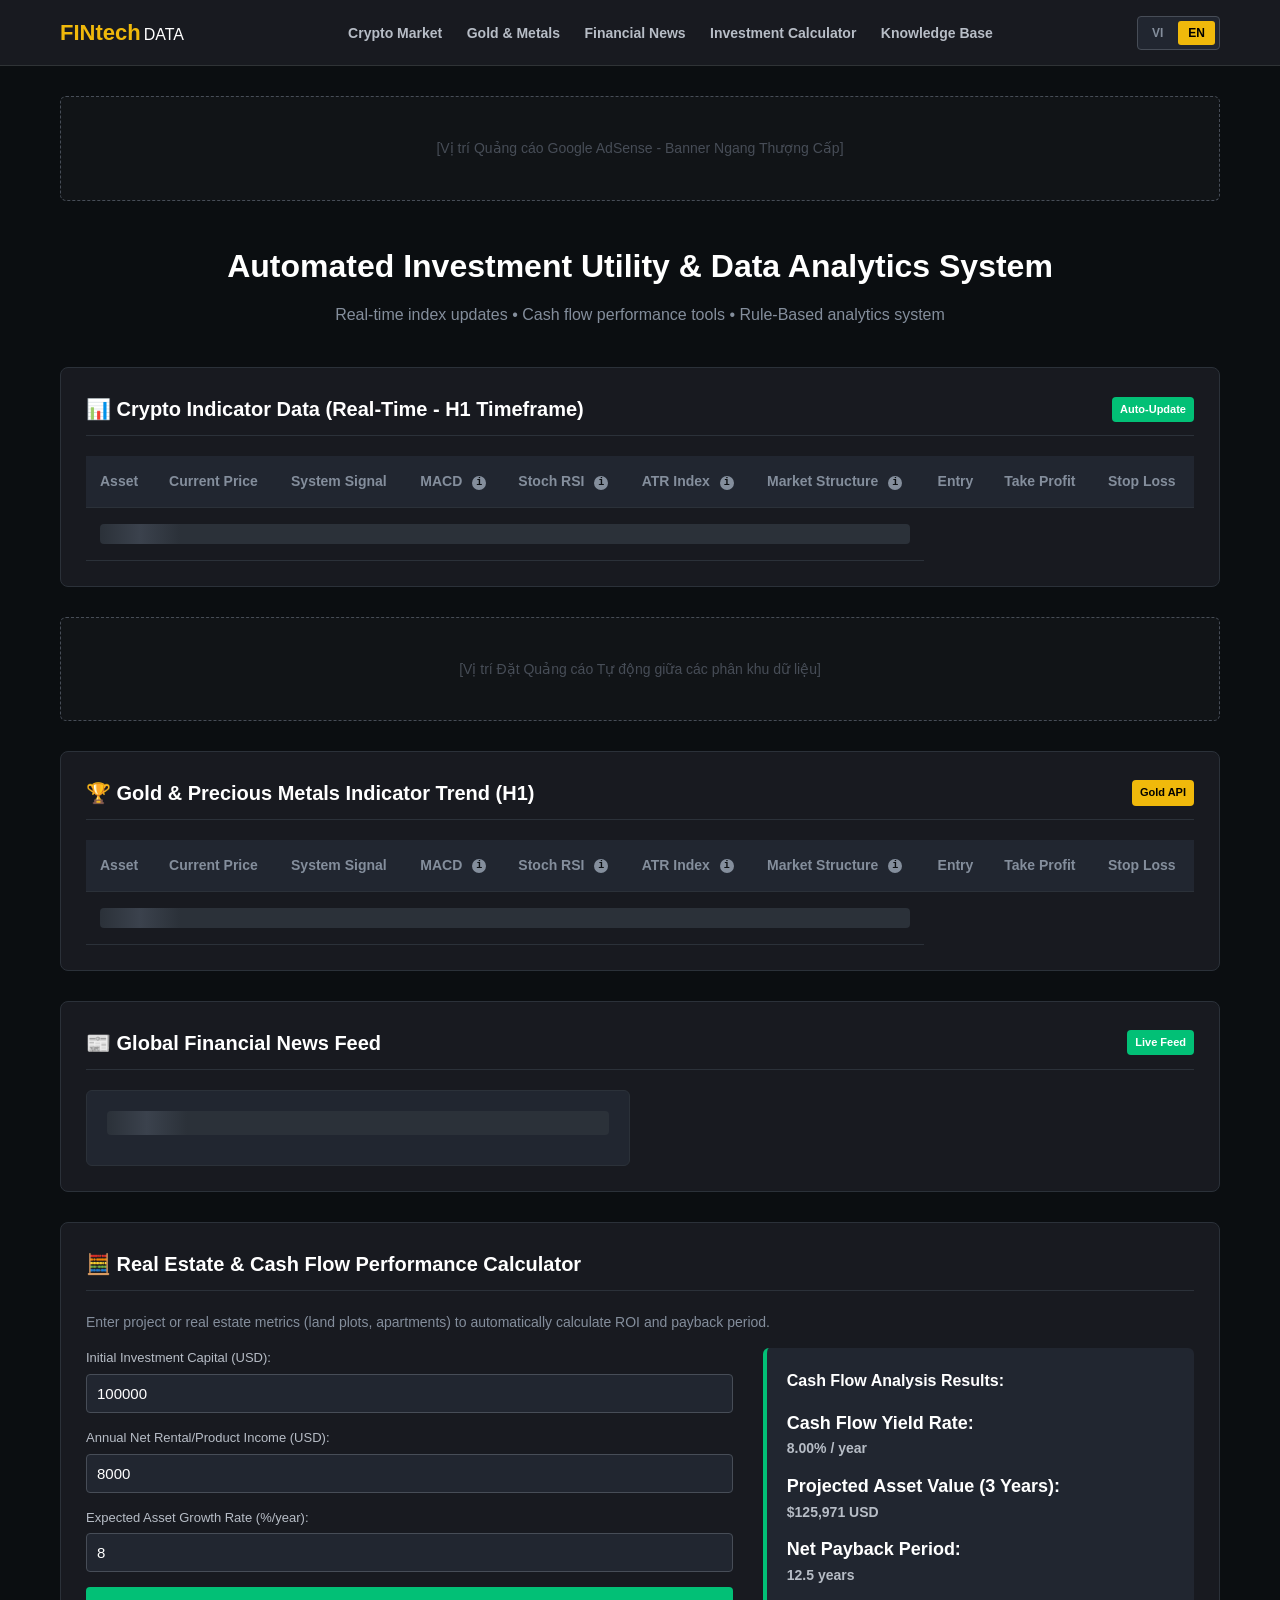
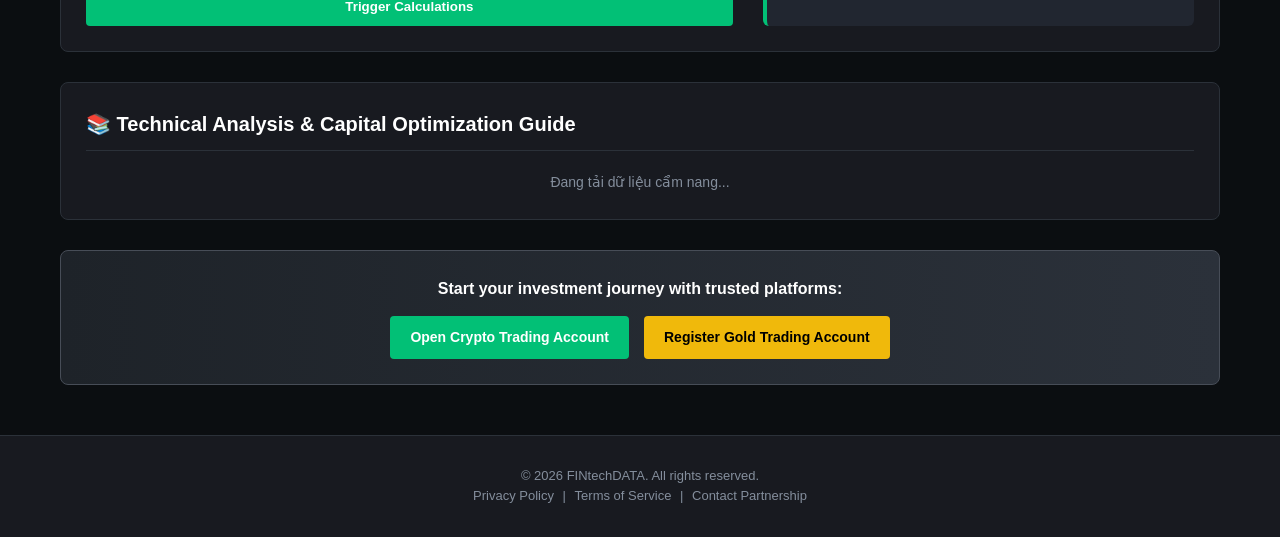
<file: index.html>
<!DOCTYPE html>
<html lang="en">
<head>
    <meta charset="UTF-8">
    <meta name="viewport" content="width=device-width, initial-scale=1.0">
    
    <title>Real-time Crypto & Gold Signals | Financial Calculator</title>
    <meta name="description" content="Access advanced crypto and gold technical analysis (MACD, Stoch RSI), real-time precious metals prices, and a multi-currency financial calculator for ROI, payback, and compound interest.">
    <meta name="keywords" content="crypto signals, MACD, Stoch RSI, rule-based trading, gold price live, real estate ROI calculator, investment tools">
    <meta name="author" content="FINtechDATA">
    <meta name="robots" content="index, follow">

    <script async src="https://pagead2.googlesyndication.com/pagead/js/adsbygoogle.js?client=ca-pub-2149628736519509"
     crossorigin="anonymous"></script>

    <link rel="stylesheet" href="style.css">
</head>
<body>

    <header>
        <div class="nav-container">
            <div class="logo">FINtech<span>DATA</span></div>
            <nav>
                <a href="#crypto-section" id="nav-crypto">Thị Trường Crypto</a>
                <a href="#gold-section" id="nav-gold">Giá Vàng & Kim Loại</a>
                <a href="#news-section" id="nav-news">Tin Tức Tài Chính</a>
                <a href="#calc-section" id="nav-calc">Máy Tính Đầu Tư</a>
                <a href="#knowledge-section" id="nav-knowledge">Cẩm Nang Kiến Thức</a>
            </nav>
            <div class="lang-switcher">
                <button onclick="setLanguage('vi')" id="btn-lang-vi" class="lang-btn">VI</button>
                <button onclick="setLanguage('en')" id="btn-lang-en" class="lang-btn active">EN</button>
            </div>
        </div>
    </header>

    <div class="main-container">
        
        <div class="ad-box ad-top">
            <p>[Vị trí Quảng cáo Google AdSense - Banner Ngang Thượng Cấp]</p>
        </div>

        <section class="hero-section">
            <h1 id="hero-title">Hệ Thống Tiện Ích & Dữ Liệu Đầu Tư Phân Tích Tự Động</h1>
            <p id="hero-desc">Cập nhật chỉ số thời gian thực • Công cụ tính toán hiệu suất dòng tiền • Phân tích hệ thống Rule-Based</p>
        </section>

        <section id="crypto-section" class="card-section">
            <div class="section-header">
                <h2 id="title-crypto">📊 Dữ Liệu Chỉ Báo Crypto (Thời Gian Thực)</h2>
                <span class="badge">Auto-Update</span>
            </div>
            <div class="table-responsive">
                <table>
                    <thead>
                        <tr>
                            <th class="th-asset">Tài Sản</th>
                            <th class="th-price">Giá Hiện Tại</th>
                            <th class="th-signal">Tín Hiệu Hệ Thống</th>
                            <th class="th-macd">MACD</th>
                            <th class="th-stoch">Stoch RSI</th>
                            <th class="th-atr">Chỉ số ATR</th>
                            <th class="th-struct">Cấu Trúc Thị Trường</th>
                            <th class="th-entry">Entry</th>
                            <th class="th-tp">Take Profit</th>
                            <th class="th-sl">Stop Loss</th>
                        </tr>
                    </thead>
                    <tbody id="data-body">
                        <tr><td colspan="7"><div class="skeleton skeleton-text"></div></td></tr>
                    </tbody>
                </table>
            </div>
        </section>

        <div class="ad-box ad-middle">
            <p>[Vị trí Đặt Quảng cáo Tự động giữa các phân khu dữ liệu]</p>
        </div>

        <section id="gold-section" class="card-section">
            <div class="section-header">
                <h2 id="title-gold">🏆 Chỉ Báo Xu Hướng Vàng & Kim Loại Quý</h2>
                <span class="badge gold">Gold API</span>
            </div>
            <div class="table-responsive">
                <table>
                    <thead>
                        <tr>
                            <th class="th-asset">Tài Sản</th>
                            <th class="th-price">Giá Hiện Tại</th>
                            <th class="th-signal">Tín Hiệu Hệ Thống</th>
                            <th class="th-macd">MACD</th>
                            <th class="th-stoch">Stoch RSI</th>
                            <th class="th-atr">Chỉ số ATR</th>
                            <th class="th-struct">Cấu Trúc Thị Trường</th>
                            <th class="th-entry">Entry</th>
                            <th class="th-tp">Take Profit</th>
                            <th class="th-sl">Stop Loss</th>
                        </tr>
                    </thead>
                    <tbody id="metals-body">
                        <tr><td colspan="7"><div class="skeleton skeleton-text"></div></td></tr>
                    </tbody>
                </table>
            </div>
        </section>

        <section id="news-section" class="card-section">
            <div class="section-header">
                <h2 id="title-news">📰 Tin Tức Tài Chính Toàn Cầu</h2>
                <span class="badge">Live Feed</span>
            </div>
            <div class="news-grid" id="news-container">
                <div class="news-card"><div class="skeleton skeleton-title"></div></div>
            </div>
        </section>

        <section id="calc-section" class="card-section">
            <div class="section-header">
                <h2 id="title-calc">🧮 Máy Tính Hiệu Suất Đầu Tư Bất Động Sản & Dòng Tiền</h2>
            </div>
            <p class="calc-desc" id="calc-desc">Nhập thông số dự án hoặc bất động sản để hệ thống tự động tính toán tỷ suất sinh lời ROI và chu kỳ hoàn vốn.</p>
            
            <div class="grid-2-calc">
                <div class="calc-inputs">
                    <div class="input-group">
                        <label id="label-in-1">Vốn đầu tư ban đầu (VND):</label>
                        <input type="number" id="invest-amount" value="2000000000">
                    </div>
                    <div class="input-group">
                        <label id="label-in-2">Thu nhập ròng từ sản phẩm hàng năm (VND):</label>
                        <input type="number" id="annual-income" value="120000000">
                    </div>
                    <div class="input-group">
                        <label id="label-in-3">Tốc độ tăng giá trị tài sản kỳ vọng (%/năm):</label>
                        <input type="number" id="growth-rate" value="8">
                    </div>
                    <button onclick="calculateROI()" class="btn-calc" id="btn-calc-action">Kích Hoạt Tính Toán</button>
                </div>
                
                <div class="calc-results">
                    <h3 id="title-calc-res">Kết Quả Phân Tích Dòng Tiền:</h3>
                    <div class="result-item"><span id="label-res-1">Tỷ suất lợi nhuận dòng tiền:</span> <strong id="res-roi">0%</strong></div>
                    <div class="result-item"><span id="label-res-2">Dự kiến giá trị tài sản sau 3 năm:</span> <strong id="res-future">0 VND</strong></div>
                    <div class="result-item"><span id="label-res-3">Thời gian hoàn vốn ròng:</span> <strong id="res-period">0 năm</strong></div>
                </div>
            </div>
        </section>

        <section id="knowledge-section" class="card-section content-rich">
            <div class="section-header">
                <h2 id="title-knowledge">📚 Cẩm Nang Phân Tích Kỹ Thuật & Tối Ưu Hóa Vốn Đầu Tư</h2>
            </div>
            <div id="knowledge-content"></div>
        </section>

        <div class="affiliate-bar">
            <h3 id="title-aff">Bắt đầu hành trình đầu tư của bạn với các nền tảng uy tín:</h3>
            <div class="aff-links">
                <a href="#" class="btn-aff" id="btn-aff-crypto">Mở Tài Khoản Giao Dịch Crypto</a>
                <a href="#" class="btn-aff gold-btn" id="btn-aff-gold">Đăng Ký Sàn Giao Dịch Vàng</a>
            </div>
        </div>

    </div>

    <footer>
        <p>© 2026 FINtechDATA. All rights reserved.</p>
        <p>
            <a href="chinh-sach.html" id="footer-privacy">Chính Sách Bảo Mật (Privacy Policy)</a> | 
            <a href="#" id="footer-terms">Điều Khoản Sử Dụng</a> | 
            <a href="#" id="footer-contact">Liên Hệ Hợp Tác</a>
        </p>
    </footer>

    <script src="script.js"></script>
</body>
</html>
</file>
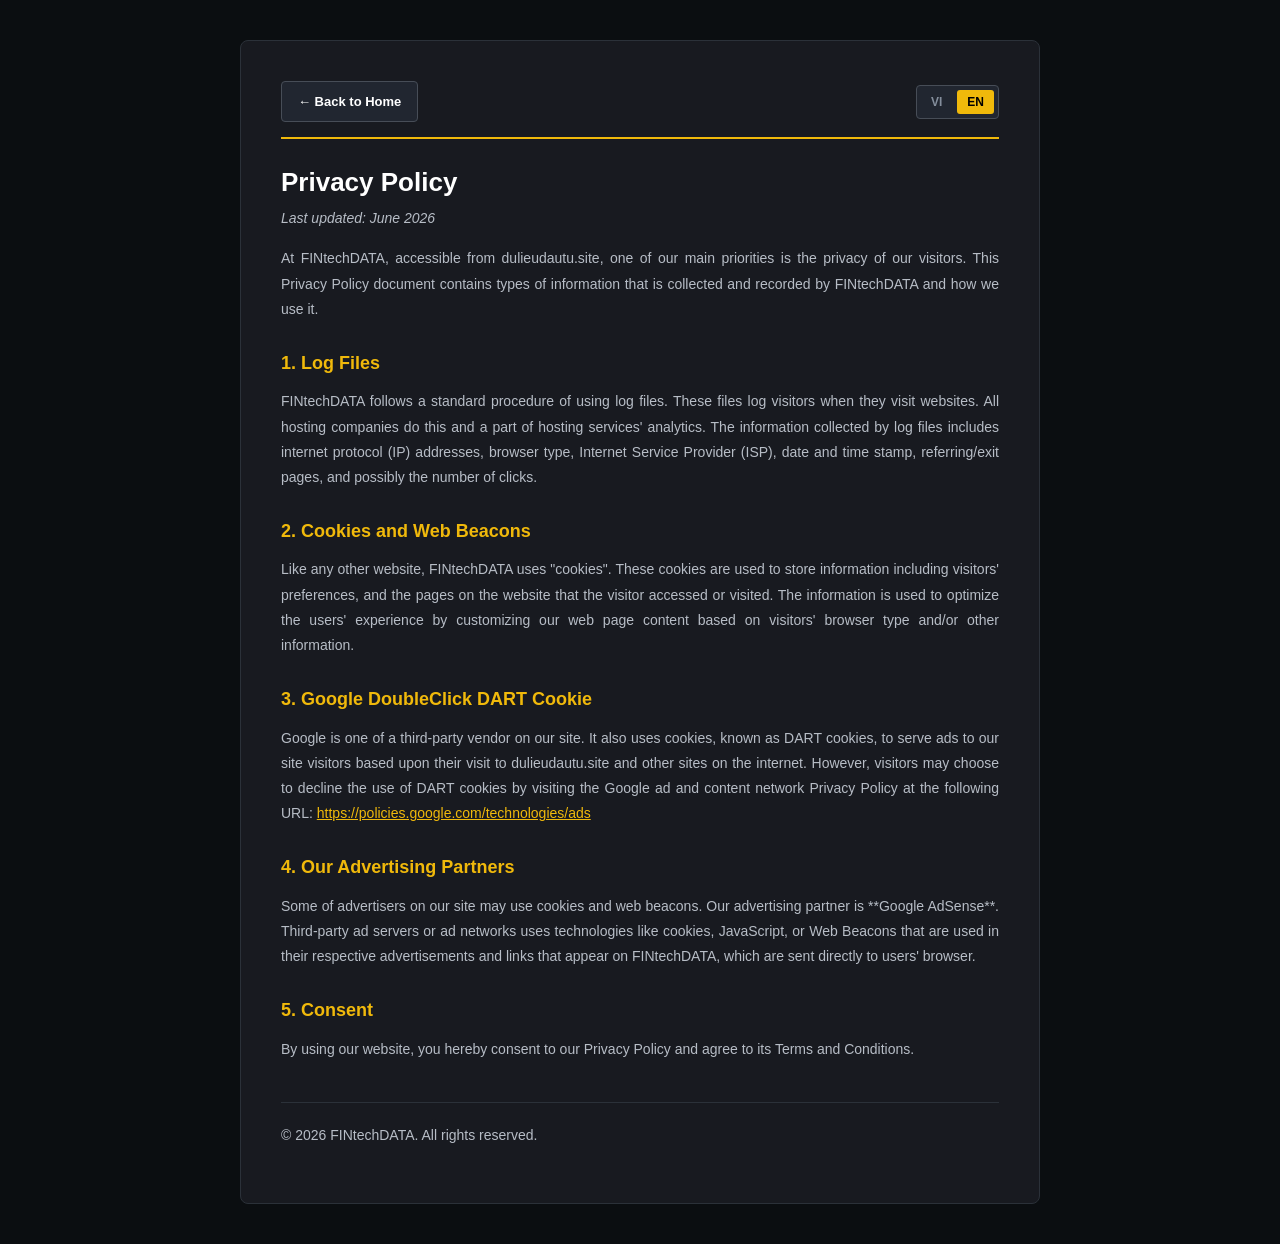
<file: chinh-sach.html>
<!DOCTYPE html>
<html lang="en">
<head>
    <meta charset="UTF-8">
    <meta name="viewport" content="width=device-width, initial-scale=1.0">
    <title>Privacy Policy - FINtechDATA</title>
    
    <script async src="https://pagead2.googlesyndication.com/pagead/js/adsbygoogle.js?client=ca-pub-2149628736519509"
     crossorigin="anonymous"></script>

    <style>
        * { margin: 0; padding: 0; box-sizing: border-box; font-family: 'Segoe UI', sans-serif; }
        body { background-color: #0b0e11; color: #eaecef; line-height: 1.8; padding: 40px 20px; }
        .policy-container { max-width: 800px; margin: 0 auto; background-color: #181a20; padding: 40px; border-radius: 8px; border: 1px solid #2b3139; }
        .header-box { display: flex; justify-content: space-between; align-items: center; border-bottom: 2px solid #f0b90b; padding-bottom: 15px; margin-bottom: 20px; }
        h1 { color: #fff; font-size: 26px; }
        h2 { color: #f0b90b; font-size: 18px; margin-top: 25px; margin-bottom: 10px; }
        p { color: #b7bdc6; font-size: 14px; text-align: justify; margin-bottom: 15px; }
        .back-btn { display: inline-block; background-color: #212630; color: #fff; text-decoration: none; padding: 8px 16px; border-radius: 4px; font-size: 13px; font-weight: bold; transition: 0.3s; border: 1px solid #474d57; }
        .back-btn:hover { background-color: #2b313a; color: #f0b90b; }
        .lang-switcher { display: flex; gap: 5px; background-color: #212630; padding: 4px; border-radius: 4px; border: 1px solid #474d57; }
        .lang-btn { background: none; border: none; color: #848e9c; padding: 5px 10px; font-size: 12px; font-weight: bold; cursor: pointer; border-radius: 3px; transition: 0.2s; }
        .lang-btn.active { background-color: #f0b90b; color: #000; }
        .lang-section { display: none; }
        .lang-section.active-content { display: block; }
        footer { text-align: center; margin-top: 40px; font-size: 12px; color: #848e9c; border-top: 1px solid #2b3139; padding-top: 20px; }
    </style>
</head>
<body>

    <div class="policy-container">
        <div class="header-box">
            <a href="index.html" class="back-btn" id="btn-back">← Back to Home</a>
            <div class="lang-switcher">
                <button onclick="togglePolicyLang('vi')" id="p-btn-vi" class="lang-btn">VI</button>
                <button onclick="togglePolicyLang('en')" id="p-btn-en" class="lang-btn active">EN</button>
            </div>
        </div>
        
        <div id="policy-en" class="lang-section active-content">
            <h1>Privacy Policy</h1>
            <p><em>Last updated: June 2026</em></p>
            <p>At FINtechDATA, accessible from dulieudautu.site, one of our main priorities is the privacy of our visitors. This Privacy Policy document contains types of information that is collected and recorded by FINtechDATA and how we use it.</p>
            
            <h2>1. Log Files</h2>
            <p>FINtechDATA follows a standard procedure of using log files. These files log visitors when they visit websites. All hosting companies do this and a part of hosting services' analytics. The information collected by log files includes internet protocol (IP) addresses, browser type, Internet Service Provider (ISP), date and time stamp, referring/exit pages, and possibly the number of clicks.</p>

            <h2>2. Cookies and Web Beacons</h2>
            <p>Like any other website, FINtechDATA uses "cookies". These cookies are used to store information including visitors' preferences, and the pages on the website that the visitor accessed or visited. The information is used to optimize the users' experience by customizing our web page content based on visitors' browser type and/or other information.</p>

            <h2>3. Google DoubleClick DART Cookie</h2>
            <p>Google is one of a third-party vendor on our site. It also uses cookies, known as DART cookies, to serve ads to our site visitors based upon their visit to dulieudautu.site and other sites on the internet. However, visitors may choose to decline the use of DART cookies by visiting the Google ad and content network Privacy Policy at the following URL: <a href="https://policies.google.com/technologies/ads" style="color: #f0b90b;" target="_blank">https://policies.google.com/technologies/ads</a></p>

            <h2>4. Our Advertising Partners</h2>
            <p>Some of advertisers on our site may use cookies and web beacons. Our advertising partner is **Google AdSense**. Third-party ad servers or ad networks uses technologies like cookies, JavaScript, or Web Beacons that are used in their respective advertisements and links that appear on FINtechDATA, which are sent directly to users' browser.</p>

            <h2>5. Consent</h2>
            <p>By using our website, you hereby consent to our Privacy Policy and agree to its Terms and Conditions.</p>
        </div>

        <div id="policy-vi" class="lang-section">
            <h1>Chính Sách Bảo Mật</h1>
            <p><em>Cập nhật lần cuối: Tháng 6 năm 2026</em></p>
            <p>Tại FINtechDATA (truy cập tại dulieudautu.site), một trong những ưu tiên hàng đầu của chúng tôi là bảo mật thông tin riêng tư của khách truy cập. Văn bản Chính sách bảo mật này chứa các loại thông tin được thu thập và cách chúng tôi sử dụng chúng.</p>
            
            <h2>1. Tệp nhật ký (Log Files)</h2>
            <p>FINtechDATA tuân theo một quy trình chuẩn là sử dụng các tệp nhật ký. Những tệp này ghi lại khách truy cập khi họ truy cập trang web. Thông tin được thu thập bởi các tệp nhật ký bao gồm địa chỉ IP, loại trình duyệt, Nhà cung cấp dịch vụ Internet (ISP), dấu thời gian ngày/giờ, các trang chuyển hướng và số lượng cú nhấp chuột.</p>

            <h2>2. Cookie và Web Beacons</h2>
            <p>Giống như bất kỳ trang web nào khác, FINtechDATA sử dụng "cookie". Những cookie này được sử dụng để lưu trữ thông tin bao gồm các tùy chọn của khách truy cập và dữ liệu ghi nhớ cấu hình hệ thống (như tùy chọn ngôn ngữ VI/EN) nhằm tối ưu hóa trải nghiệm.</p>

            <h2>3. Cookie DoubleClick DART của Google</h2>
            <p>Google là nhà cung cấp bên thứ ba trên trang web của chúng tôi. Google sử dụng cookie DART để phục vụ các quảng cáo dựa trên việc khách truy cập trang web của chúng tôi truy cập hệ thống. Khách truy cập có thể chọn từ chối sử dụng cookie DART bằng cách truy cập Chính sách bảo mật của mạng quảng cáo và nội dung của Google.</p>

            <h2>4. Đối tác quảng cáo</h2>
            <p>Đối tác quảng cáo chính của chúng tôi là **Google AdSense**. Các máy chủ quảng cáo của bên thứ ba sử dụng công nghệ trong các quảng cáo xuất hiện trên FINtechDATA và gửi trực tiếp đến trình duyệt của người dùng. Họ tự động nhận được địa chỉ IP của bạn khi điều này xảy ra.</p>

            <h2>5. Sự chấp thuận</h2>
            <p>Bằng việc sử dụng trang web của chúng tôi, bạn đã đồng ý với Chính sách bảo mật của chúng tôi và đồng ý với các Điều khoản và Điều kiện của trang web.</p>
        </div>

        <footer>
            <p>© 2026 FINtechDATA. All rights reserved.</p>
        </footer>
    </div>

    <script>
        function applyPolicyLang(lang) {
            document.getElementById('policy-en').classList.remove('active-content');
            document.getElementById('policy-vi').classList.remove('active-content');
            document.getElementById('p-btn-en').classList.remove('active');
            document.getElementById('p-btn-vi').classList.remove('active');
            document.getElementById(`policy-${lang}`).classList.add('active-content');
            document.getElementById(`p-btn-${lang}`).classList.add('active');
            document.getElementById('btn-back').innerText = lang === 'en' ? '← Back to Home' : '← Quay lại Trang Chủ';
        }
        function togglePolicyLang(lang) {
            localStorage.setItem('siteLang', lang);
            applyPolicyLang(lang);
        }
        const savedLang = localStorage.getItem('siteLang') || 'en';
        applyPolicyLang(savedLang);
    </script>
</body>
</html>
</file>
<file: style.css>
/* RESET TIÊU CHUẨN */
* {
    margin: 0;
    padding: 0;
    box-sizing: border-box;
    font-family: 'Segoe UI', -apple-system, BlinkMacSystemFont, Roboto, sans-serif;
}

body {
    background-color: #0b0e11;
    color: #eaecef;
    line-height: 1.6;
}

/* THANH MENU ĐIỀU HƯỚNG */
header {
    background-color: #181a20;
    border-bottom: 1px solid #2f3336;
    position: sticky;
    top: 0;
    z-index: 1000;
}

.nav-container {
    max-width: 1200px;
    margin: 0 auto;
    padding: 15px 20px;
    display: flex;
    justify-content: space-between;
    align-items: center;
}

.logo {
    font-size: 22px;
    font-weight: 800;
    color: #f0b90b;
}

.logo span {
    color: #fff;
    font-weight: 300;
    font-size: 16px;
    margin-left: 3px;
}

nav a {
    color: #b7bdc6;
    text-decoration: none;
    margin-left: 20px;
    font-size: 14px;
    font-weight: 600;
    transition: 0.3s;
}

nav a:hover {
    color: #f0b90b;
}

/* CONTAINER CHÍNH */
.main-container {
    max-width: 1200px;
    margin: 30px auto;
    padding: 0 20px;
}

/* HERO SECTION */
.hero-section {
    text-align: center;
    margin: 40px 0;
}

.hero-section h1 {
    font-size: 32px;
    color: #fff;
    margin-bottom: 10px;
}

.hero-section p {
    color: #848e9c;
}

/* KHỐI NỘI DUNG (CARDS) */
.card-section {
    background-color: #181a20;
    border-radius: 8px;
    padding: 25px;
    margin-bottom: 30px;
    border: 1px solid #2b3139;
}

.section-header {
    display: flex;
    justify-content: space-between;
    align-items: center;
    margin-bottom: 20px;
    border-bottom: 1px solid #2b3139;
    padding-bottom: 10px;
}

.section-header h2 {
    font-size: 20px;
    color: #fff;
}

.badge {
    background-color: #02c076;
    color: #fff;
    font-size: 11px;
    padding: 4px 8px;
    border-radius: 4px;
    font-weight: bold;
}

.badge.gold {
    background-color: #f0b90b;
    color: #000;
}

/* QUẢNG CÁO KHUNG */
.ad-box {
    background-color: #111417;
    border: 1px dashed #474d57;
    color: #474d57;
    text-align: center;
    padding: 40px;
    margin-bottom: 30px;
    border-radius: 6px;
    font-size: 14px;
}

/* BẢNG DỮ LIỆU ĐÁP ỨNG DI ĐỘNG */
.table-responsive {
    overflow-x: auto;
}

table {
    width: 100%;
    border-collapse: collapse;
}

th, td {
    padding: 14px;
    text-align: left;
    border-bottom: 1px solid #2b3139;
    font-size: 14px;
}

th {
    background-color: #212630;
    color: #848e9c;
    font-weight: 600;
}

td strong {
    color: #fff;
}

/* GIAO DIỆN GRID VÀ MÁY TÍNH */
.grid-2 {
    display: grid;
    grid-template-columns: 1fr 1fr;
    gap: 20px;
}

.gold-item {
    background-color: #212630;
    padding: 20px;
    border-radius: 6px;
    text-align: center;
}

.price-display {
    font-size: 28px;
    font-weight: 700;
    color: #f0b90b;
    margin-top: 10px;
}

.price-display.silver {
    color: #b7bdc6;
}

/* BỘ MÁY TÍNH LỢI NHUẬN */
.grid-2-calc {
    display: grid;
    grid-template-columns: 1.2fr 0.8fr;
    gap: 30px;
    margin-top: 15px;
}

.calc-desc {
    color: #848e9c;
    margin-bottom: 15px;
    font-size: 14px;
}

.input-group {
    margin-bottom: 15px;
}

.input-group label {
    display: block;
    font-size: 13px;
    color: #b7bdc6;
    margin-bottom: 5px;
}

.input-group input {
    width: 100%;
    padding: 10px;
    background-color: #212630;
    border: 1px solid #474d57;
    border-radius: 4px;
    color: #fff;
    font-size: 15px;
}

.btn-calc {
    background-color: #02c076;
    color: #fff;
    border: none;
    padding: 12px 20px;
    font-weight: bold;
    border-radius: 4px;
    cursor: pointer;
    width: 100%;
    transition: 0.3s;
}

.btn-calc:hover {
    background-color: #03a666;
}

.calc-results {
    background-color: #212630;
    padding: 20px;
    border-radius: 6px;
    border-left: 4px solid #02c076;
}

.calc-results h3 {
    font-size: 16px;
    margin-bottom: 15px;
    color: #fff;
}

.result-item {
    font-size: 14px;
    margin-bottom: 12px;
    color: #b7bdc6;
}

.result-item span {
    font-weight: bold;
    color: #fff;
    display: block;
    font-size: 18px;
    margin-top: 2px;
}

/* KHU VỰC BÀI VIẾT KIẾN THỨC */
.content-rich .article {
    margin-bottom: 25px;
}

.content-rich h3 {
    color: #fff;
    font-size: 16px;
    margin-bottom: 8px;
}

.content-rich p {
    color: #b7bdc6;
    font-size: 14px;
    text-align: justify;
}

/* THANH AFFILIATE */
.affiliate-bar {
    background: linear-gradient(90deg, #1e2329 0%, #2b313a 100%);
    padding: 25px;
    border-radius: 8px;
    text-align: center;
    border: 1px solid #474d57;
}

.affiliate-bar h3 {
    font-size: 16px;
    color: #fff;
    margin-bottom: 15px;
}

.aff-links {
    display: flex;
    justify-content: center;
    gap: 15px;
}

.btn-aff {
    background-color: #02c076;
    color: #fff;
    text-decoration: none;
    padding: 10px 20px;
    border-radius: 4px;
    font-weight: bold;
    font-size: 14px;
    transition: 0.3s;
}

.btn-aff.gold-btn {
    background-color: #f0b90b;
    color: #000;
}

/* FOOTER */
footer {
    background-color: #181a20;
    padding: 30px;
    text-align: center;
    border-top: 1px solid #2b3139;
    font-size: 13px;
    color: #848e9c;
    margin-top: 50px;
}

footer a {
    color: #848e9c;
    text-decoration: none;
    margin: 0 5px;
}

footer a:hover {
    color: #fff;
}

/* ĐÁP ỨNG MÀN HÌNH NHỎ (MOBILE) */
@media (max-width: 768px) {
    .nav-container { flex-direction: column; gap: 10px; }
    nav a { margin: 0 10px; }
    .grid-2, .grid-2-calc { grid-template-columns: 1fr; }
}
/* NÚT CHUYỂN ĐỔI NGÔN NGỮ VI/EN */
.lang-switcher {
    display: flex;
    gap: 5px;
    background-color: #212630;
    padding: 4px;
    border-radius: 4px;
    border: 1px solid #474d57;
}

.lang-btn {
    background: none;
    border: none;
    color: #848e9c;
    padding: 5px 10px;
    font-size: 12px;
    font-weight: bold;
    cursor: pointer;
    border-radius: 3px;
    transition: 0.2s;
}

.lang-btn.active {
    background-color: #f0b90b;
    color: #000;
}

.lang-btn:hover:not(.active) {
    color: #fff;
}

/* GIAO DIỆN KHU VỰC TIN TỨC */
.news-grid {
    display: grid;
    grid-template-columns: 1fr 1fr;
    gap: 20px;
    margin-top: 15px;
}

.news-card {
    background-color: #212630;
    padding: 20px;
    border-radius: 6px;
    border: 1px solid #2b3139;
    transition: 0.3s;
    display: flex;
    flex-direction: column;
    justify-content: space-between;
}

.news-card:hover {
    border-color: #f0b90b;
    transform: translateY(-2px);
}

.news-card h3 {
    font-size: 15px;
    color: #fff;
    margin-bottom: 12px;
    font-weight: 600;
    line-height: 1.4;
    text-align: left;
}

.news-card a {
    text-decoration: none;
}

.news-meta {
    display: flex;
    justify-content: space-between;
    align-items: center;
    margin-top: 10px;
    font-size: 12px;
}

.news-tag {
    background-color: #2b3139;
    color: #f0b90b;
    padding: 2px 6px;
    border-radius: 3px;
    font-weight: bold;
    text-transform: uppercase;
}

.news-time {
    color: #848e9c;
}

/* Responsive cho điện thoại di động */
@media (max-width: 768px) {
    .news-grid { grid-template-columns: 1fr; }
}

/* TỐI ƯU UX: HIỆU ỨNG TOOLTIP CHÚ THÍCH KỸ THUẬT (BẢN SỬA LỖI BỊ CHE) */
.tooltip-icon {
    display: inline-flex;
    align-items: center;
    justify-content: center;
    margin-left: 6px;
    color: #0b0e11;
    background-color: #848e9c;
    border-radius: 50%;
    width: 14px;
    height: 14px;
    font-size: 10px;
    font-weight: bold;
    font-family: monospace;
    cursor: help;
    position: relative;
    vertical-align: middle;
    transition: 0.2s ease;
}

.tooltip-icon:hover {
    background-color: #f0b90b;
}

/* Khung nội dung giải thích (Đảo ngược hướng hiển thị thả xuống dưới) */
.tooltip-icon::after {
    content: attr(data-tooltip);
    position: absolute;
    top: 180%; /* Nổi xuống phía dưới icon */
    left: 50%;
    transform: translateX(-50%);
    background-color: #2b3139;
    color: #eaecef;
    padding: 10px 14px;
    border-radius: 6px;
    font-size: 12px;
    font-weight: normal;
    white-space: normal;
    width: max-content;
    max-width: 260px;
    border: 1px solid #474d57;
    opacity: 0;
    visibility: hidden;
    transition: all 0.2s ease;
    z-index: 9999; /* Đẩy lên lớp cao nhất để không bị bảng đè lên */
    text-align: left;
    line-height: 1.5;
    box-shadow: 0 5px 15px rgba(0,0,0,0.6);
}

/* Mũi tên chỉ LÊN của hộp giải thích */
.tooltip-icon::before {
    content: "";
    position: absolute;
    top: 100%; /* Đặt mũi tên ở phía dưới icon */
    left: 50%;
    transform: translateX(-50%);
    border-width: 6px;
    border-style: solid;
    border-color: transparent transparent #2b3139 transparent; /* Vẽ mũi tên hướng lên */
    opacity: 0;
    visibility: hidden;
    transition: all 0.2s ease;
    z-index: 9999;
}

/* Hiệu ứng trượt xuống khi di chuột (Hover) */
.tooltip-icon:hover::after,
.tooltip-icon:hover::before {
    opacity: 1;
    visibility: visible;
}

.tooltip-icon:hover::after {
    top: 160%; /* Trượt nhẹ xuống để tạo cảm giác mượt mà */
}

.tooltip-icon:hover::before {
    top: calc(160% - 11px);
}

/* ========================================= */
/* HIỆU ỨNG SKELETON LOADING (XƯƠNG TẢI TRANG) */
/* ========================================= */
@keyframes shimmer {
    0% { background-position: -1000px 0; }
    100% { background-position: 1000px 0; }
}

.skeleton {
    background: #2b3139;
    /* Tạo vệt sáng chạy ngang */
    background-image: linear-gradient(90deg, #2b3139 0px, #3b424d 40px, #2b3139 80px);
    background-size: 1000px 100%;
    animation: shimmer 2s infinite linear;
    border-radius: 4px;
}

/* Kích thước khung xương cho từng vị trí */
.skeleton-text { height: 20px; width: 100%; margin: 2px auto; }
.skeleton-price { height: 32px; width: 60%; margin: 0 auto; }
.skeleton-title { height: 24px; width: 100%; margin-bottom: 10px; }
.skeleton-meta { height: 16px; width: 35%; }
</file>
